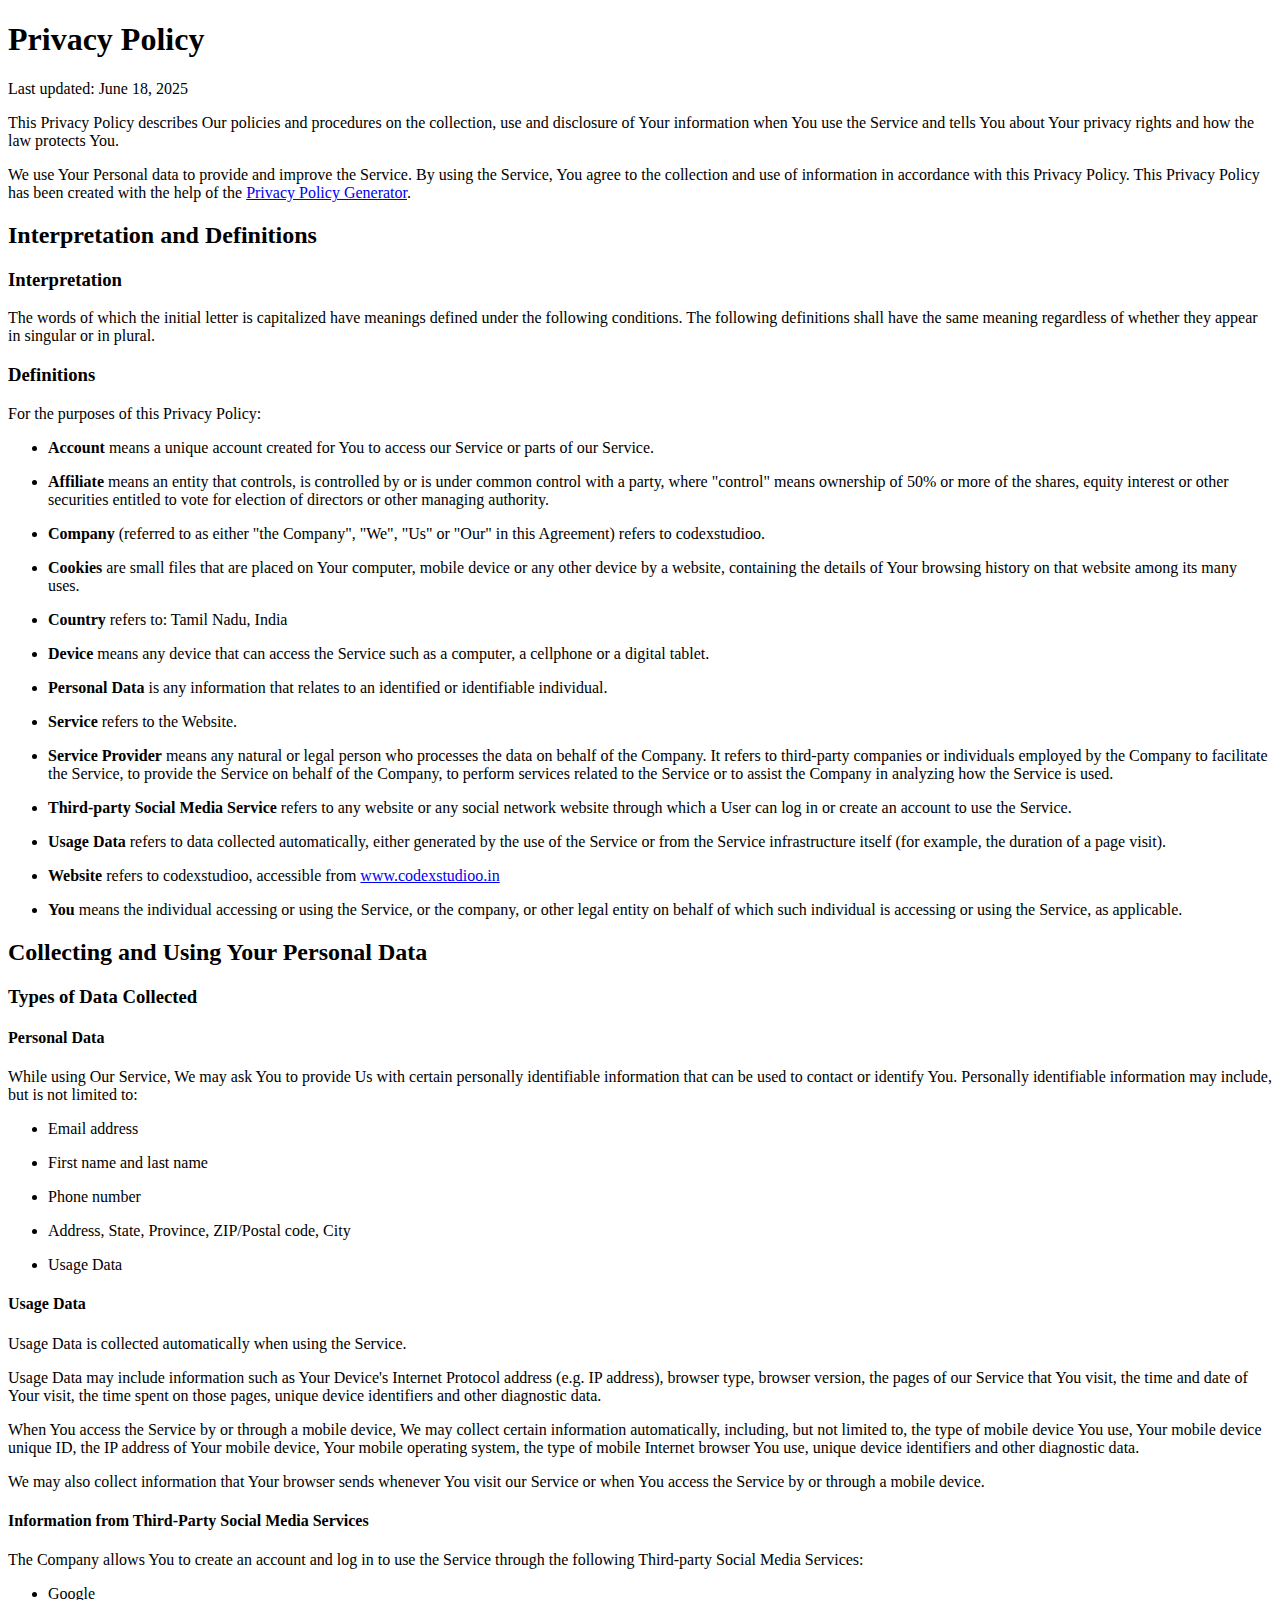
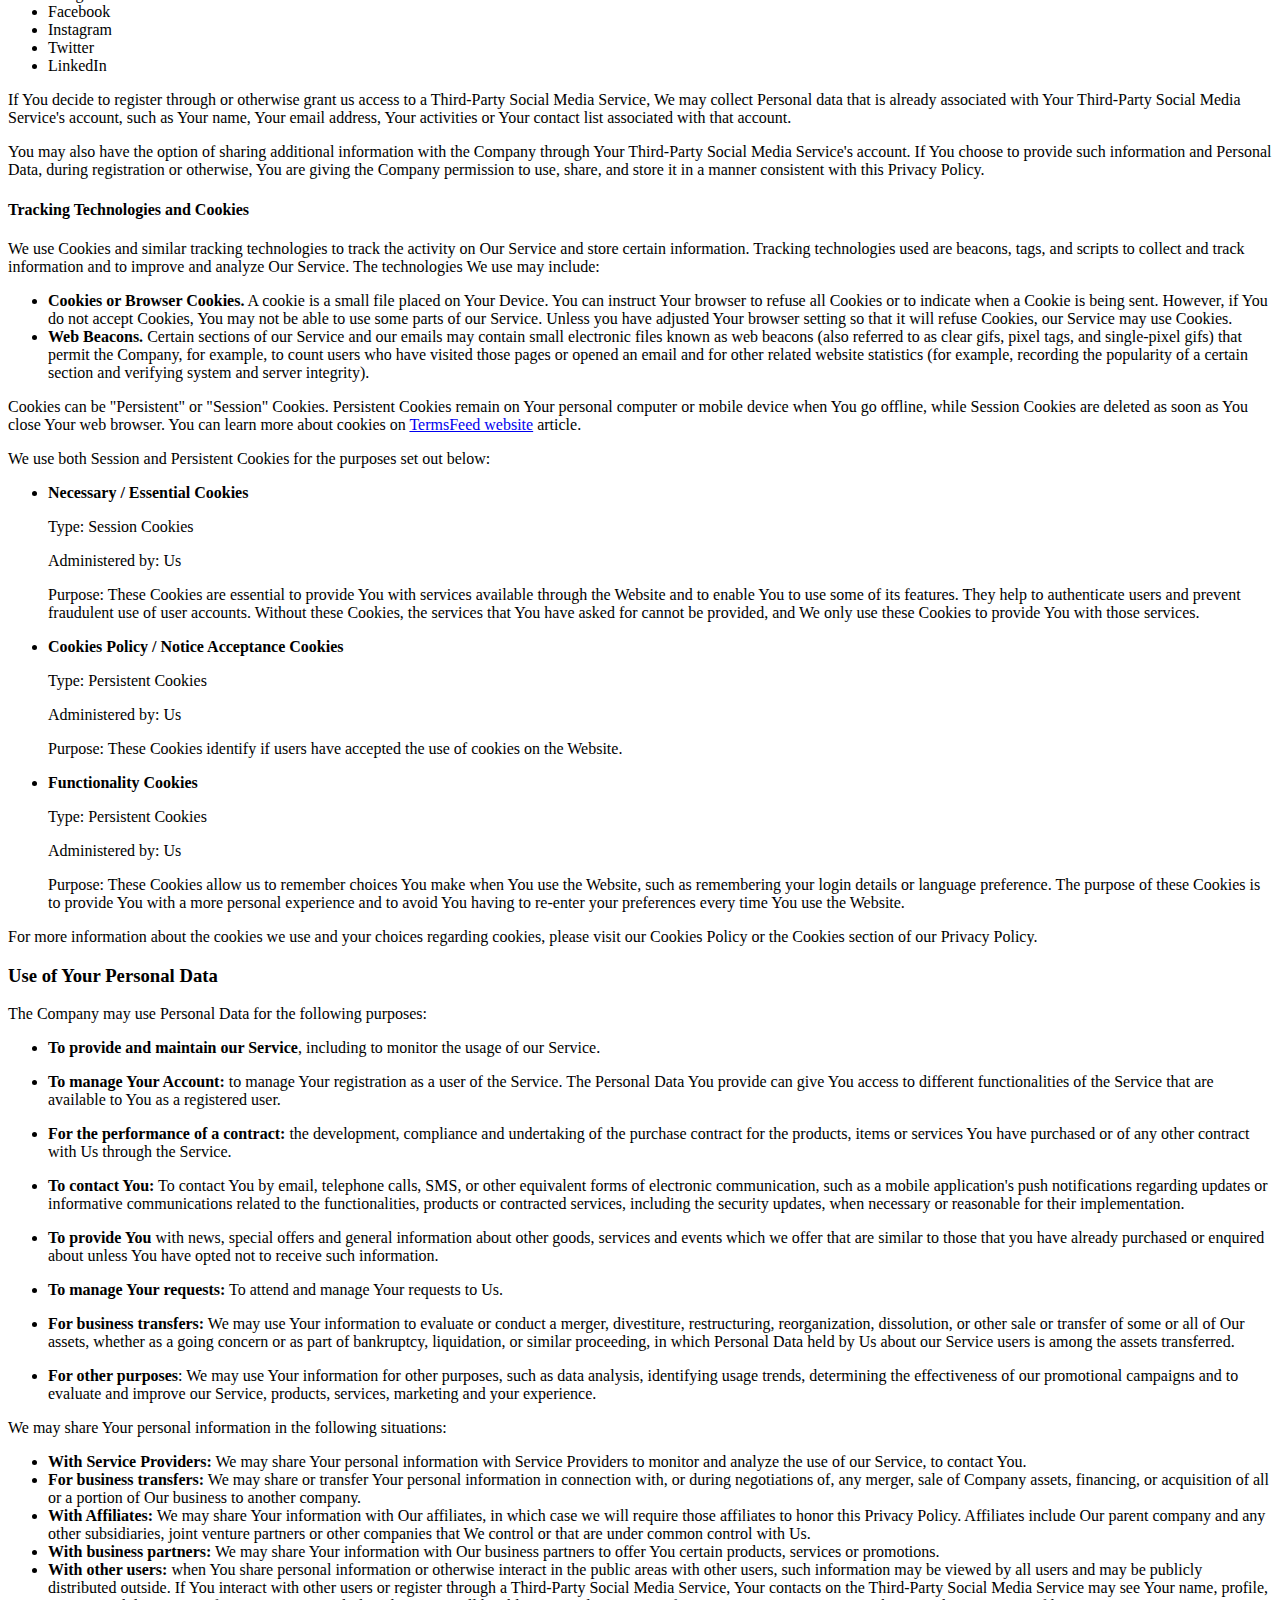
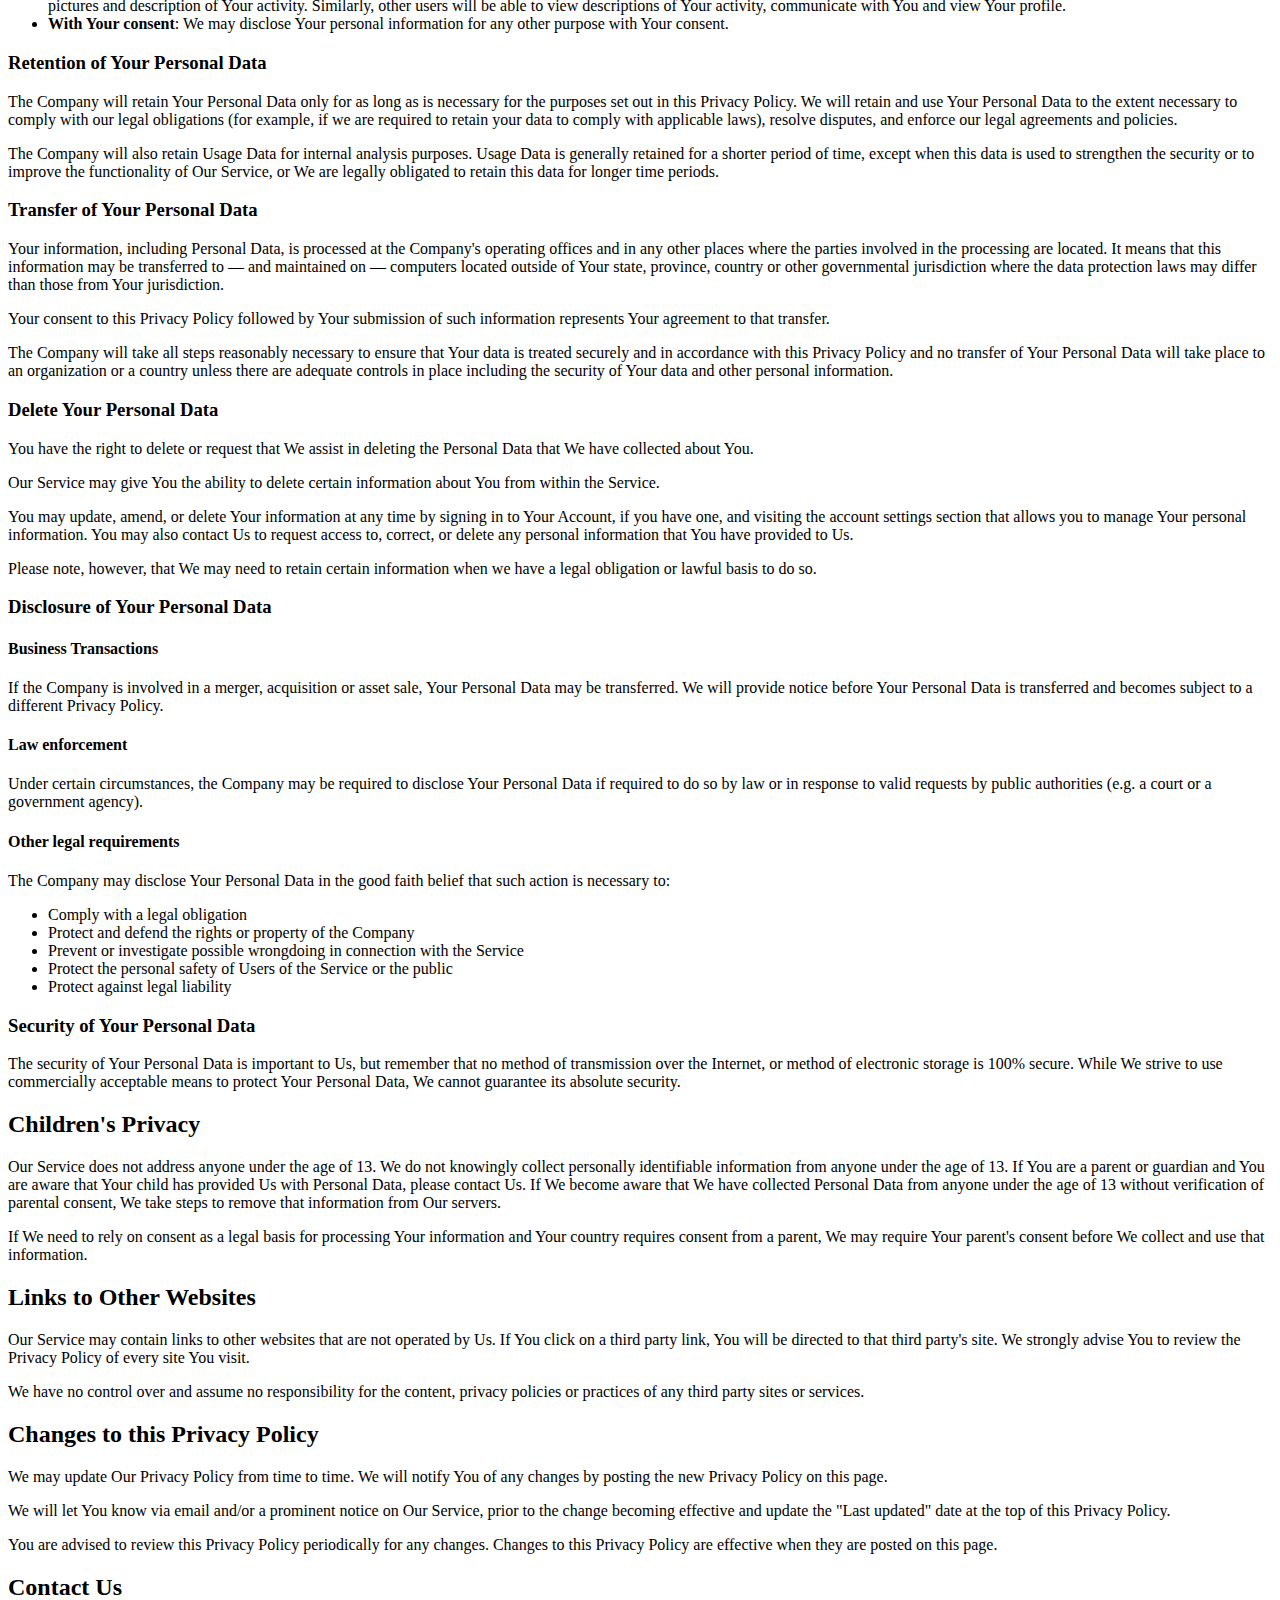
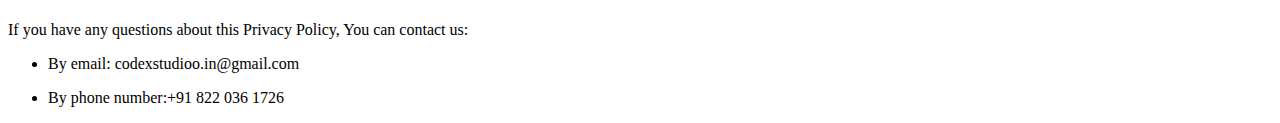
<file: privacy.html>
<!DOCTYPE html>
<html lang="en">

<head>
    <meta charset="UTF-8">
    <meta name="viewport" content="width=device-width, initial-scale=1.0">
    <title>Privacy Policy</title>
    <link rel="icon" href="assets/img/logo.png">
</head>

<body>
    <h1>Privacy Policy</h1>
    <p>Last updated: June 18, 2025</p>
    <p>This Privacy Policy describes Our policies and procedures on the collection, use and disclosure of Your
        information when You use the Service and tells You about Your privacy rights and how the law protects You.</p>
    <p>We use Your Personal data to provide and improve the Service. By using the Service, You agree to the collection
        and use of information in accordance with this Privacy Policy. This Privacy Policy has been created with the
        help of the <a href="https://www.termsfeed.com/privacy-policy-generator/" target="_blank">Privacy Policy
            Generator</a>.</p>
    <h2>Interpretation and Definitions</h2>
    <h3>Interpretation</h3>
    <p>The words of which the initial letter is capitalized have meanings defined under the following conditions. The
        following definitions shall have the same meaning regardless of whether they appear in singular or in plural.
    </p>
    <h3>Definitions</h3>
    <p>For the purposes of this Privacy Policy:</p>
    <ul>
        <li>
            <p><strong>Account</strong> means a unique account created for You to access our Service or parts of our
                Service.</p>
        </li>
        <li>
            <p><strong>Affiliate</strong> means an entity that controls, is controlled by or is under common control
                with a party, where &quot;control&quot; means ownership of 50% or more of the shares, equity interest or
                other securities entitled to vote for election of directors or other managing authority.</p>
        </li>
        <li>
            <p><strong>Company</strong> (referred to as either &quot;the Company&quot;, &quot;We&quot;, &quot;Us&quot;
                or &quot;Our&quot; in this Agreement) refers to codexstudioo.</p>
        </li>
        <li>
            <p><strong>Cookies</strong> are small files that are placed on Your computer, mobile device or any other
                device by a website, containing the details of Your browsing history on that website among its many
                uses.</p>
        </li>
        <li>
            <p><strong>Country</strong> refers to: Tamil Nadu, India</p>
        </li>
        <li>
            <p><strong>Device</strong> means any device that can access the Service such as a computer, a cellphone or a
                digital tablet.</p>
        </li>
        <li>
            <p><strong>Personal Data</strong> is any information that relates to an identified or identifiable
                individual.</p>
        </li>
        <li>
            <p><strong>Service</strong> refers to the Website.</p>
        </li>
        <li>
            <p><strong>Service Provider</strong> means any natural or legal person who processes the data on behalf of
                the Company. It refers to third-party companies or individuals employed by the Company to facilitate the
                Service, to provide the Service on behalf of the Company, to perform services related to the Service or
                to assist the Company in analyzing how the Service is used.</p>
        </li>
        <li>
            <p><strong>Third-party Social Media Service</strong> refers to any website or any social network website
                through which a User can log in or create an account to use the Service.</p>
        </li>
        <li>
            <p><strong>Usage Data</strong> refers to data collected automatically, either generated by the use of the
                Service or from the Service infrastructure itself (for example, the duration of a page visit).</p>
        </li>
        <li>
            <p><strong>Website</strong> refers to codexstudioo, accessible from <a href="www.codexstudioo.in"
                    rel="external nofollow noopener" target="_blank">www.codexstudioo.in</a></p>
        </li>
        <li>
            <p><strong>You</strong> means the individual accessing or using the Service, or the company, or other legal
                entity on behalf of which such individual is accessing or using the Service, as applicable.</p>
        </li>
    </ul>
    <h2>Collecting and Using Your Personal Data</h2>
    <h3>Types of Data Collected</h3>
    <h4>Personal Data</h4>
    <p>While using Our Service, We may ask You to provide Us with certain personally identifiable information that can
        be used to contact or identify You. Personally identifiable information may include, but is not limited to:</p>
    <ul>
        <li>
            <p>Email address</p>
        </li>
        <li>
            <p>First name and last name</p>
        </li>
        <li>
            <p>Phone number</p>
        </li>
        <li>
            <p>Address, State, Province, ZIP/Postal code, City</p>
        </li>
        <li>
            <p>Usage Data</p>
        </li>
    </ul>
    <h4>Usage Data</h4>
    <p>Usage Data is collected automatically when using the Service.</p>
    <p>Usage Data may include information such as Your Device's Internet Protocol address (e.g. IP address), browser
        type, browser version, the pages of our Service that You visit, the time and date of Your visit, the time spent
        on those pages, unique device identifiers and other diagnostic data.</p>
    <p>When You access the Service by or through a mobile device, We may collect certain information automatically,
        including, but not limited to, the type of mobile device You use, Your mobile device unique ID, the IP address
        of Your mobile device, Your mobile operating system, the type of mobile Internet browser You use, unique device
        identifiers and other diagnostic data.</p>
    <p>We may also collect information that Your browser sends whenever You visit our Service or when You access the
        Service by or through a mobile device.</p>
    <h4>Information from Third-Party Social Media Services</h4>
    <p>The Company allows You to create an account and log in to use the Service through the following Third-party
        Social Media Services:</p>
    <ul>
        <li>Google</li>
        <li>Facebook</li>
        <li>Instagram</li>
        <li>Twitter</li>
        <li>LinkedIn</li>
    </ul>
    <p>If You decide to register through or otherwise grant us access to a Third-Party Social Media Service, We may
        collect Personal data that is already associated with Your Third-Party Social Media Service's account, such as
        Your name, Your email address, Your activities or Your contact list associated with that account.</p>
    <p>You may also have the option of sharing additional information with the Company through Your Third-Party Social
        Media Service's account. If You choose to provide such information and Personal Data, during registration or
        otherwise, You are giving the Company permission to use, share, and store it in a manner consistent with this
        Privacy Policy.</p>
    <h4>Tracking Technologies and Cookies</h4>
    <p>We use Cookies and similar tracking technologies to track the activity on Our Service and store certain
        information. Tracking technologies used are beacons, tags, and scripts to collect and track information and to
        improve and analyze Our Service. The technologies We use may include:</p>
    <ul>
        <li><strong>Cookies or Browser Cookies.</strong> A cookie is a small file placed on Your Device. You can
            instruct Your browser to refuse all Cookies or to indicate when a Cookie is being sent. However, if You do
            not accept Cookies, You may not be able to use some parts of our Service. Unless you have adjusted Your
            browser setting so that it will refuse Cookies, our Service may use Cookies.</li>
        <li><strong>Web Beacons.</strong> Certain sections of our Service and our emails may contain small electronic
            files known as web beacons (also referred to as clear gifs, pixel tags, and single-pixel gifs) that permit
            the Company, for example, to count users who have visited those pages or opened an email and for other
            related website statistics (for example, recording the popularity of a certain section and verifying system
            and server integrity).</li>
    </ul>
    <p>Cookies can be &quot;Persistent&quot; or &quot;Session&quot; Cookies. Persistent Cookies remain on Your personal
        computer or mobile device when You go offline, while Session Cookies are deleted as soon as You close Your web
        browser. You can learn more about cookies on <a href="https://www.termsfeed.com/blog/cookies/#What_Are_Cookies"
            target="_blank">TermsFeed website</a> article.</p>
    <p>We use both Session and Persistent Cookies for the purposes set out below:</p>
    <ul>
        <li>
            <p><strong>Necessary / Essential Cookies</strong></p>
            <p>Type: Session Cookies</p>
            <p>Administered by: Us</p>
            <p>Purpose: These Cookies are essential to provide You with services available through the Website and to
                enable You to use some of its features. They help to authenticate users and prevent fraudulent use of
                user accounts. Without these Cookies, the services that You have asked for cannot be provided, and We
                only use these Cookies to provide You with those services.</p>
        </li>
        <li>
            <p><strong>Cookies Policy / Notice Acceptance Cookies</strong></p>
            <p>Type: Persistent Cookies</p>
            <p>Administered by: Us</p>
            <p>Purpose: These Cookies identify if users have accepted the use of cookies on the Website.</p>
        </li>
        <li>
            <p><strong>Functionality Cookies</strong></p>
            <p>Type: Persistent Cookies</p>
            <p>Administered by: Us</p>
            <p>Purpose: These Cookies allow us to remember choices You make when You use the Website, such as
                remembering your login details or language preference. The purpose of these Cookies is to provide You
                with a more personal experience and to avoid You having to re-enter your preferences every time You use
                the Website.</p>
        </li>
    </ul>
    <p>For more information about the cookies we use and your choices regarding cookies, please visit our Cookies Policy
        or the Cookies section of our Privacy Policy.</p>
    <h3>Use of Your Personal Data</h3>
    <p>The Company may use Personal Data for the following purposes:</p>
    <ul>
        <li>
            <p><strong>To provide and maintain our Service</strong>, including to monitor the usage of our Service.</p>
        </li>
        <li>
            <p><strong>To manage Your Account:</strong> to manage Your registration as a user of the Service. The
                Personal Data You provide can give You access to different functionalities of the Service that are
                available to You as a registered user.</p>
        </li>
        <li>
            <p><strong>For the performance of a contract:</strong> the development, compliance and undertaking of the
                purchase contract for the products, items or services You have purchased or of any other contract with
                Us through the Service.</p>
        </li>
        <li>
            <p><strong>To contact You:</strong> To contact You by email, telephone calls, SMS, or other equivalent forms
                of electronic communication, such as a mobile application's push notifications regarding updates or
                informative communications related to the functionalities, products or contracted services, including
                the security updates, when necessary or reasonable for their implementation.</p>
        </li>
        <li>
            <p><strong>To provide You</strong> with news, special offers and general information about other goods,
                services and events which we offer that are similar to those that you have already purchased or enquired
                about unless You have opted not to receive such information.</p>
        </li>
        <li>
            <p><strong>To manage Your requests:</strong> To attend and manage Your requests to Us.</p>
        </li>
        <li>
            <p><strong>For business transfers:</strong> We may use Your information to evaluate or conduct a merger,
                divestiture, restructuring, reorganization, dissolution, or other sale or transfer of some or all of Our
                assets, whether as a going concern or as part of bankruptcy, liquidation, or similar proceeding, in
                which Personal Data held by Us about our Service users is among the assets transferred.</p>
        </li>
        <li>
            <p><strong>For other purposes</strong>: We may use Your information for other purposes, such as data
                analysis, identifying usage trends, determining the effectiveness of our promotional campaigns and to
                evaluate and improve our Service, products, services, marketing and your experience.</p>
        </li>
    </ul>
    <p>We may share Your personal information in the following situations:</p>
    <ul>
        <li><strong>With Service Providers:</strong> We may share Your personal information with Service Providers to
            monitor and analyze the use of our Service, to contact You.</li>
        <li><strong>For business transfers:</strong> We may share or transfer Your personal information in connection
            with, or during negotiations of, any merger, sale of Company assets, financing, or acquisition of all or a
            portion of Our business to another company.</li>
        <li><strong>With Affiliates:</strong> We may share Your information with Our affiliates, in which case we will
            require those affiliates to honor this Privacy Policy. Affiliates include Our parent company and any other
            subsidiaries, joint venture partners or other companies that We control or that are under common control
            with Us.</li>
        <li><strong>With business partners:</strong> We may share Your information with Our business partners to offer
            You certain products, services or promotions.</li>
        <li><strong>With other users:</strong> when You share personal information or otherwise interact in the public
            areas with other users, such information may be viewed by all users and may be publicly distributed outside.
            If You interact with other users or register through a Third-Party Social Media Service, Your contacts on
            the Third-Party Social Media Service may see Your name, profile, pictures and description of Your activity.
            Similarly, other users will be able to view descriptions of Your activity, communicate with You and view
            Your profile.</li>
        <li><strong>With Your consent</strong>: We may disclose Your personal information for any other purpose with
            Your consent.</li>
    </ul>
    <h3>Retention of Your Personal Data</h3>
    <p>The Company will retain Your Personal Data only for as long as is necessary for the purposes set out in this
        Privacy Policy. We will retain and use Your Personal Data to the extent necessary to comply with our legal
        obligations (for example, if we are required to retain your data to comply with applicable laws), resolve
        disputes, and enforce our legal agreements and policies.</p>
    <p>The Company will also retain Usage Data for internal analysis purposes. Usage Data is generally retained for a
        shorter period of time, except when this data is used to strengthen the security or to improve the functionality
        of Our Service, or We are legally obligated to retain this data for longer time periods.</p>
    <h3>Transfer of Your Personal Data</h3>
    <p>Your information, including Personal Data, is processed at the Company's operating offices and in any other
        places where the parties involved in the processing are located. It means that this information may be
        transferred to — and maintained on — computers located outside of Your state, province, country or other
        governmental jurisdiction where the data protection laws may differ than those from Your jurisdiction.</p>
    <p>Your consent to this Privacy Policy followed by Your submission of such information represents Your agreement to
        that transfer.</p>
    <p>The Company will take all steps reasonably necessary to ensure that Your data is treated securely and in
        accordance with this Privacy Policy and no transfer of Your Personal Data will take place to an organization or
        a country unless there are adequate controls in place including the security of Your data and other personal
        information.</p>
    <h3>Delete Your Personal Data</h3>
    <p>You have the right to delete or request that We assist in deleting the Personal Data that We have collected about
        You.</p>
    <p>Our Service may give You the ability to delete certain information about You from within the Service.</p>
    <p>You may update, amend, or delete Your information at any time by signing in to Your Account, if you have one, and
        visiting the account settings section that allows you to manage Your personal information. You may also contact
        Us to request access to, correct, or delete any personal information that You have provided to Us.</p>
    <p>Please note, however, that We may need to retain certain information when we have a legal obligation or lawful
        basis to do so.</p>
    <h3>Disclosure of Your Personal Data</h3>
    <h4>Business Transactions</h4>
    <p>If the Company is involved in a merger, acquisition or asset sale, Your Personal Data may be transferred. We will
        provide notice before Your Personal Data is transferred and becomes subject to a different Privacy Policy.</p>
    <h4>Law enforcement</h4>
    <p>Under certain circumstances, the Company may be required to disclose Your Personal Data if required to do so by
        law or in response to valid requests by public authorities (e.g. a court or a government agency).</p>
    <h4>Other legal requirements</h4>
    <p>The Company may disclose Your Personal Data in the good faith belief that such action is necessary to:</p>
    <ul>
        <li>Comply with a legal obligation</li>
        <li>Protect and defend the rights or property of the Company</li>
        <li>Prevent or investigate possible wrongdoing in connection with the Service</li>
        <li>Protect the personal safety of Users of the Service or the public</li>
        <li>Protect against legal liability</li>
    </ul>
    <h3>Security of Your Personal Data</h3>
    <p>The security of Your Personal Data is important to Us, but remember that no method of transmission over the
        Internet, or method of electronic storage is 100% secure. While We strive to use commercially acceptable means
        to protect Your Personal Data, We cannot guarantee its absolute security.</p>
    <h2>Children's Privacy</h2>
    <p>Our Service does not address anyone under the age of 13. We do not knowingly collect personally identifiable
        information from anyone under the age of 13. If You are a parent or guardian and You are aware that Your child
        has provided Us with Personal Data, please contact Us. If We become aware that We have collected Personal Data
        from anyone under the age of 13 without verification of parental consent, We take steps to remove that
        information from Our servers.</p>
    <p>If We need to rely on consent as a legal basis for processing Your information and Your country requires consent
        from a parent, We may require Your parent's consent before We collect and use that information.</p>
    <h2>Links to Other Websites</h2>
    <p>Our Service may contain links to other websites that are not operated by Us. If You click on a third party link,
        You will be directed to that third party's site. We strongly advise You to review the Privacy Policy of every
        site You visit.</p>
    <p>We have no control over and assume no responsibility for the content, privacy policies or practices of any third
        party sites or services.</p>
    <h2>Changes to this Privacy Policy</h2>
    <p>We may update Our Privacy Policy from time to time. We will notify You of any changes by posting the new Privacy
        Policy on this page.</p>
    <p>We will let You know via email and/or a prominent notice on Our Service, prior to the change becoming effective
        and update the &quot;Last updated&quot; date at the top of this Privacy Policy.</p>
    <p>You are advised to review this Privacy Policy periodically for any changes. Changes to this Privacy Policy are
        effective when they are posted on this page.</p>
    <h2>Contact Us</h2>
    <p>If you have any questions about this Privacy Policy, You can contact us:</p>
    <ul>
        <li>
            <p>By email: codexstudioo.in@gmail.com</p>
        </li>
        <li>
            <p>By phone number:+91 822 036 1726</p>
        </li>
    </ul>
</body>

</html>
</file>
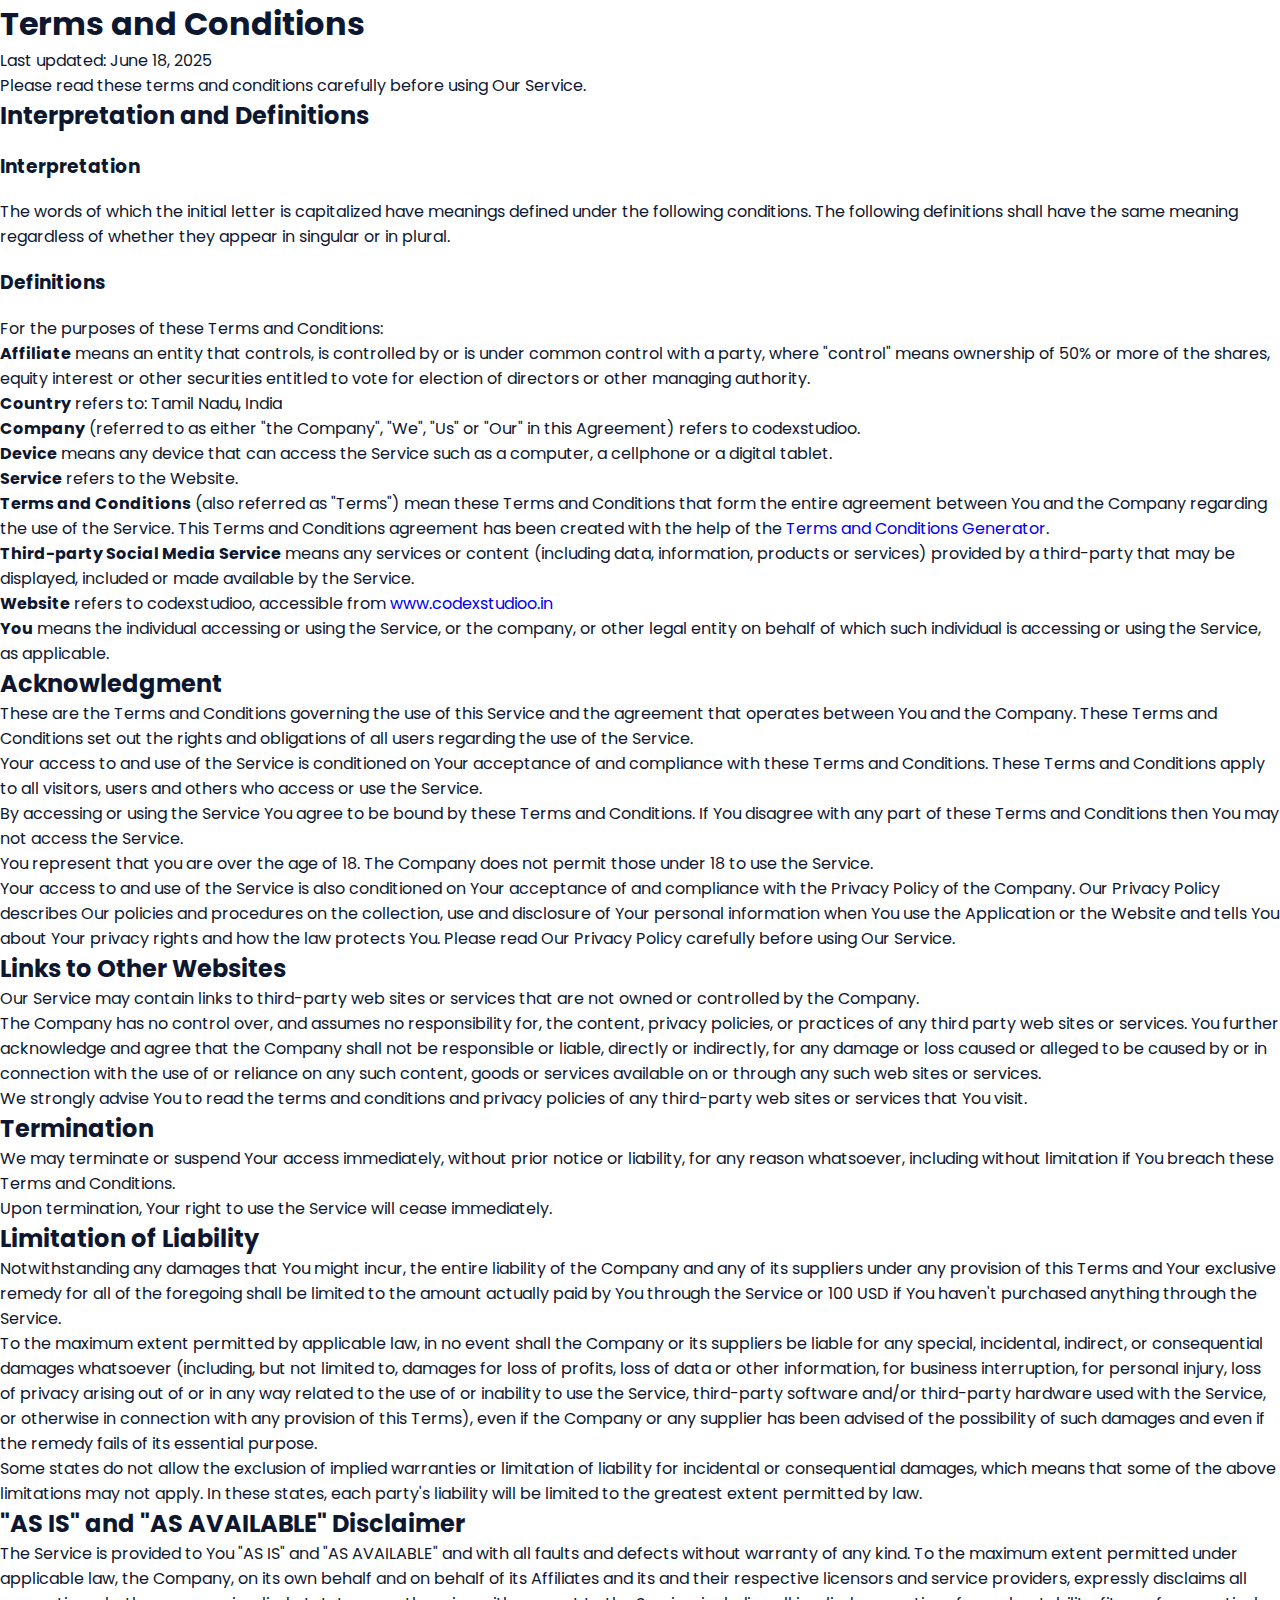
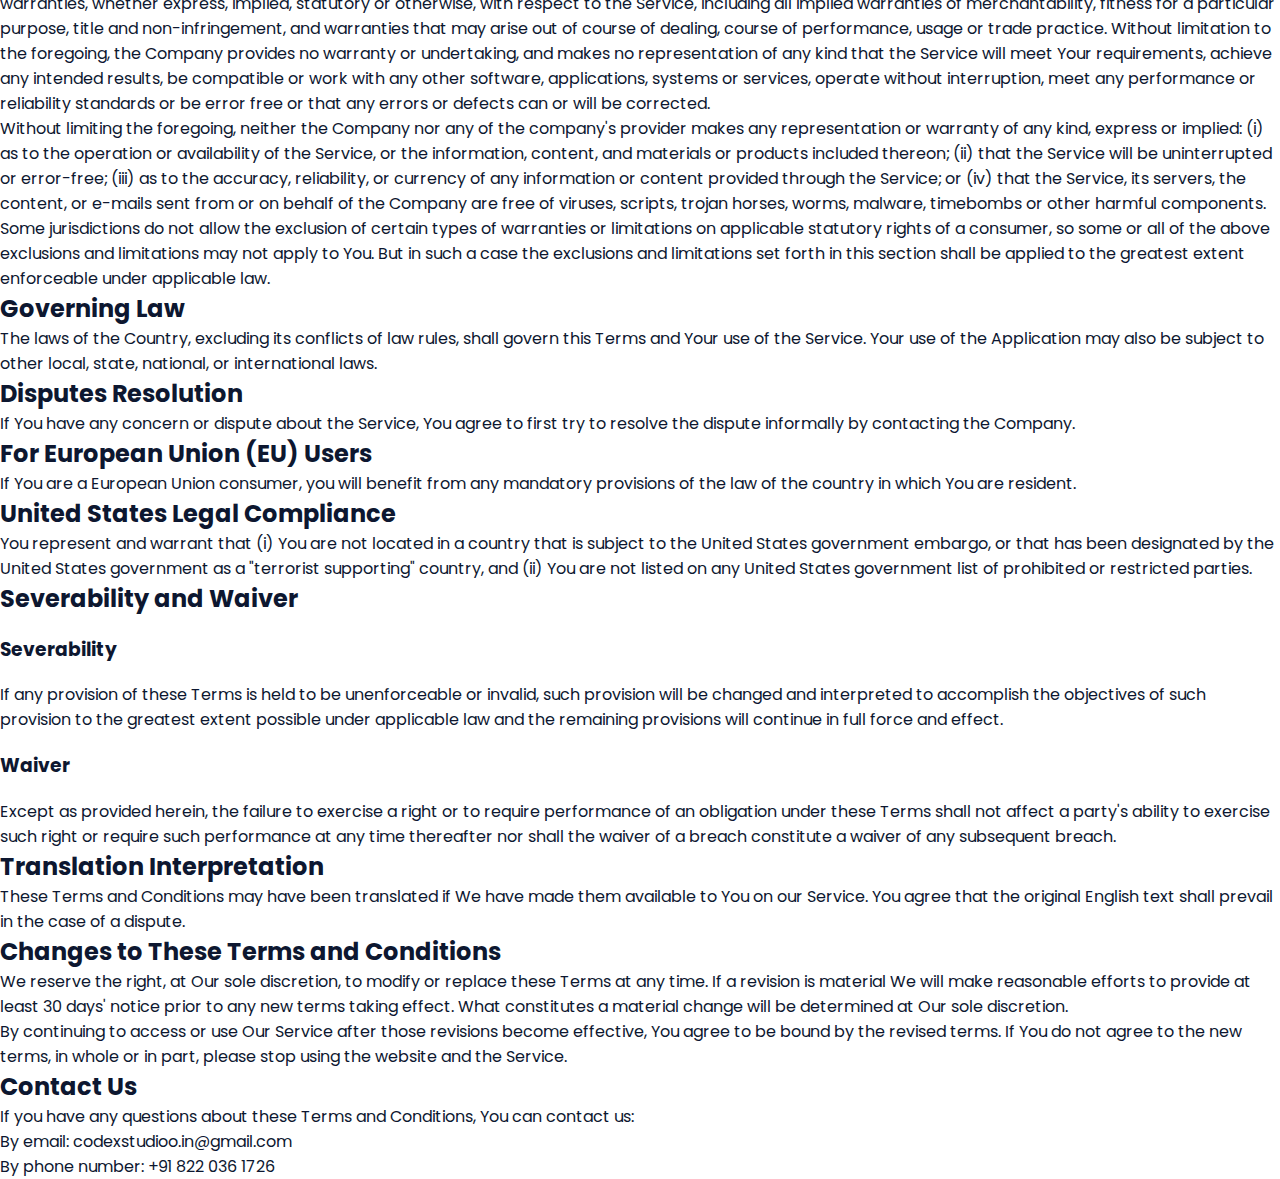
<file: terms.html>
<!DOCTYPE html>
<html lang="en">

<head>
    <meta charset="UTF-8">
    <meta name="viewport" content="width=device-width, initial-scale=1.0">
    <title>Terms and conditions</title>
    <link rel="stylesheet" href="assets/css/styles.css">
    <link rel="icon" href="assets/img/logo.png">
</head>

<body>
    <h1>Terms and Conditions</h1>
    <p>Last updated: June 18, 2025</p>
    <p>Please read these terms and conditions carefully before using Our Service.</p>
    <h2>Interpretation and Definitions</h2>
    <h3>Interpretation</h3>
    <p>The words of which the initial letter is capitalized have meanings defined under the following conditions. The
        following definitions shall have the same meaning regardless of whether they appear in singular or in plural.
    </p>
    <h3>Definitions</h3>
    <p>For the purposes of these Terms and Conditions:</p>
    <ul>
        <li>
            <p><strong>Affiliate</strong> means an entity that controls, is controlled by or is under common control
                with a party, where &quot;control&quot; means ownership of 50% or more of the shares, equity interest or
                other securities entitled to vote for election of directors or other managing authority.</p>
        </li>
        <li>
            <p><strong>Country</strong> refers to: Tamil Nadu, India</p>
        </li>
        <li>
            <p><strong>Company</strong> (referred to as either &quot;the Company&quot;, &quot;We&quot;, &quot;Us&quot;
                or &quot;Our&quot; in this Agreement) refers to codexstudioo.</p>
        </li>
        <li>
            <p><strong>Device</strong> means any device that can access the Service such as a computer, a cellphone or a
                digital tablet.</p>
        </li>
        <li>
            <p><strong>Service</strong> refers to the Website.</p>
        </li>
        <li>
            <p><strong>Terms and Conditions</strong> (also referred as &quot;Terms&quot;) mean these Terms and
                Conditions that form the entire agreement between You and the Company regarding the use of the Service.
                This Terms and Conditions agreement has been created with the help of the <a
                    href="https://www.termsfeed.com/terms-conditions-generator/" target="_blank">Terms and Conditions
                    Generator</a>.</p>
        </li>
        <li>
            <p><strong>Third-party Social Media Service</strong> means any services or content (including data,
                information, products or services) provided by a third-party that may be displayed, included or made
                available by the Service.</p>
        </li>
        <li>
            <p><strong>Website</strong> refers to codexstudioo, accessible from <a href="www.codexstudioo.in"
                    rel="external nofollow noopener" target="_blank">www.codexstudioo.in</a></p>
        </li>
        <li>
            <p><strong>You</strong> means the individual accessing or using the Service, or the company, or other legal
                entity on behalf of which such individual is accessing or using the Service, as applicable.</p>
        </li>
    </ul>
    <h2>Acknowledgment</h2>
    <p>These are the Terms and Conditions governing the use of this Service and the agreement that operates between You
        and the Company. These Terms and Conditions set out the rights and obligations of all users regarding the use of
        the Service.</p>
    <p>Your access to and use of the Service is conditioned on Your acceptance of and compliance with these Terms and
        Conditions. These Terms and Conditions apply to all visitors, users and others who access or use the Service.
    </p>
    <p>By accessing or using the Service You agree to be bound by these Terms and Conditions. If You disagree with any
        part of these Terms and Conditions then You may not access the Service.</p>
    <p>You represent that you are over the age of 18. The Company does not permit those under 18 to use the Service.</p>
    <p>Your access to and use of the Service is also conditioned on Your acceptance of and compliance with the Privacy
        Policy of the Company. Our Privacy Policy describes Our policies and procedures on the collection, use and
        disclosure of Your personal information when You use the Application or the Website and tells You about Your
        privacy rights and how the law protects You. Please read Our Privacy Policy carefully before using Our Service.
    </p>
    <h2>Links to Other Websites</h2>
    <p>Our Service may contain links to third-party web sites or services that are not owned or controlled by the
        Company.</p>
    <p>The Company has no control over, and assumes no responsibility for, the content, privacy policies, or practices
        of any third party web sites or services. You further acknowledge and agree that the Company shall not be
        responsible or liable, directly or indirectly, for any damage or loss caused or alleged to be caused by or in
        connection with the use of or reliance on any such content, goods or services available on or through any such
        web sites or services.</p>
    <p>We strongly advise You to read the terms and conditions and privacy policies of any third-party web sites or
        services that You visit.</p>
    <h2>Termination</h2>
    <p>We may terminate or suspend Your access immediately, without prior notice or liability, for any reason
        whatsoever, including without limitation if You breach these Terms and Conditions.</p>
    <p>Upon termination, Your right to use the Service will cease immediately.</p>
    <h2>Limitation of Liability</h2>
    <p>Notwithstanding any damages that You might incur, the entire liability of the Company and any of its suppliers
        under any provision of this Terms and Your exclusive remedy for all of the foregoing shall be limited to the
        amount actually paid by You through the Service or 100 USD if You haven't purchased anything through the
        Service.</p>
    <p>To the maximum extent permitted by applicable law, in no event shall the Company or its suppliers be liable for
        any special, incidental, indirect, or consequential damages whatsoever (including, but not limited to, damages
        for loss of profits, loss of data or other information, for business interruption, for personal injury, loss of
        privacy arising out of or in any way related to the use of or inability to use the Service, third-party software
        and/or third-party hardware used with the Service, or otherwise in connection with any provision of this Terms),
        even if the Company or any supplier has been advised of the possibility of such damages and even if the remedy
        fails of its essential purpose.</p>
    <p>Some states do not allow the exclusion of implied warranties or limitation of liability for incidental or
        consequential damages, which means that some of the above limitations may not apply. In these states, each
        party's liability will be limited to the greatest extent permitted by law.</p>
    <h2>&quot;AS IS&quot; and &quot;AS AVAILABLE&quot; Disclaimer</h2>
    <p>The Service is provided to You &quot;AS IS&quot; and &quot;AS AVAILABLE&quot; and with all faults and defects
        without warranty of any kind. To the maximum extent permitted under applicable law, the Company, on its own
        behalf and on behalf of its Affiliates and its and their respective licensors and service providers, expressly
        disclaims all warranties, whether express, implied, statutory or otherwise, with respect to the Service,
        including all implied warranties of merchantability, fitness for a particular purpose, title and
        non-infringement, and warranties that may arise out of course of dealing, course of performance, usage or trade
        practice. Without limitation to the foregoing, the Company provides no warranty or undertaking, and makes no
        representation of any kind that the Service will meet Your requirements, achieve any intended results, be
        compatible or work with any other software, applications, systems or services, operate without interruption,
        meet any performance or reliability standards or be error free or that any errors or defects can or will be
        corrected.</p>
    <p>Without limiting the foregoing, neither the Company nor any of the company's provider makes any representation or
        warranty of any kind, express or implied: (i) as to the operation or availability of the Service, or the
        information, content, and materials or products included thereon; (ii) that the Service will be uninterrupted or
        error-free; (iii) as to the accuracy, reliability, or currency of any information or content provided through
        the Service; or (iv) that the Service, its servers, the content, or e-mails sent from or on behalf of the
        Company are free of viruses, scripts, trojan horses, worms, malware, timebombs or other harmful components.</p>
    <p>Some jurisdictions do not allow the exclusion of certain types of warranties or limitations on applicable
        statutory rights of a consumer, so some or all of the above exclusions and limitations may not apply to You. But
        in such a case the exclusions and limitations set forth in this section shall be applied to the greatest extent
        enforceable under applicable law.</p>
    <h2>Governing Law</h2>
    <p>The laws of the Country, excluding its conflicts of law rules, shall govern this Terms and Your use of the
        Service. Your use of the Application may also be subject to other local, state, national, or international laws.
    </p>
    <h2>Disputes Resolution</h2>
    <p>If You have any concern or dispute about the Service, You agree to first try to resolve the dispute informally by
        contacting the Company.</p>
    <h2>For European Union (EU) Users</h2>
    <p>If You are a European Union consumer, you will benefit from any mandatory provisions of the law of the country in
        which You are resident.</p>
    <h2>United States Legal Compliance</h2>
    <p>You represent and warrant that (i) You are not located in a country that is subject to the United States
        government embargo, or that has been designated by the United States government as a &quot;terrorist
        supporting&quot; country, and (ii) You are not listed on any United States government list of prohibited or
        restricted parties.</p>
    <h2>Severability and Waiver</h2>
    <h3>Severability</h3>
    <p>If any provision of these Terms is held to be unenforceable or invalid, such provision will be changed and
        interpreted to accomplish the objectives of such provision to the greatest extent possible under applicable law
        and the remaining provisions will continue in full force and effect.</p>
    <h3>Waiver</h3>
    <p>Except as provided herein, the failure to exercise a right or to require performance of an obligation under these
        Terms shall not affect a party's ability to exercise such right or require such performance at any time
        thereafter nor shall the waiver of a breach constitute a waiver of any subsequent breach.</p>
    <h2>Translation Interpretation</h2>
    <p>These Terms and Conditions may have been translated if We have made them available to You on our Service.
        You agree that the original English text shall prevail in the case of a dispute.</p>
    <h2>Changes to These Terms and Conditions</h2>
    <p>We reserve the right, at Our sole discretion, to modify or replace these Terms at any time. If a revision is
        material We will make reasonable efforts to provide at least 30 days' notice prior to any new terms taking
        effect. What constitutes a material change will be determined at Our sole discretion.</p>
    <p>By continuing to access or use Our Service after those revisions become effective, You agree to be bound by the
        revised terms. If You do not agree to the new terms, in whole or in part, please stop using the website and the
        Service.</p>
    <h2>Contact Us</h2>
    <p>If you have any questions about these Terms and Conditions, You can contact us:</p>
    <ul>
        <li>
            <p>By email: codexstudioo.in@gmail.com</p>
        </li>
        <li>
            <p>By phone number: +91 822 036 1726</p>
        </li>
    </ul>
</body>

</html>
</file>
<file: assets/css/styles.css>
/*===== GOOGLE FONTS =====*/
@import url("https://fonts.googleapis.com/css2?family=Poppins:wght@400;600;700&display=swap");
/*===== VARIABLES CSS =====*/
:root {
  --header-height: 3rem;
  --font-semi: 600;
  /*===== Colores =====*/
  /*Purple 260 - Red 355 - Blue 224 - Pink 340*/
  /* HSL color mode */
  --hue-color: 224;
  --first-color: hsl(var(--hue-color), 89%, 60%);
  --second-color: hsl(var(--hue-color), 56%, 12%);
  /*===== Fuente y tipografia =====*/
  --body-font: 'Poppins', sans-serif;
  --big-font-size: 2rem;
  --h2-font-size: 1.25rem;
  --normal-font-size: .938rem;
  --smaller-font-size: .75rem;
  /*===== Margenes =====*/
  --mb-2: 1rem;
  --mb-4: 2rem;
  --mb-5: 2.5rem;
  --mb-6: 3rem;
  /*===== z index =====*/
  --z-back: -10;
  --z-fixed: 100;
}

@media screen and (min-width: 968px) {
  :root {
    --big-font-size: 3.5rem;
    --h2-font-size: 2rem;
    --normal-font-size: 1rem;
    --smaller-font-size: .875rem;
  }
}

/*===== BASE =====*/
*, ::before, ::after {
  box-sizing: border-box;
}

html {
  scroll-behavior: smooth;
}

body {
  margin: var(--header-height) 0 0 0;
  font-family: var(--body-font);
  font-size: var(--normal-font-size);
  color: var(--second-color);
}

h1, h2, p {
  margin: 0;
}

ul {
  margin: 0;
  padding: 0;
  list-style: none;
}

a {
  text-decoration: none;
}

img {
  max-width: 100%;
  height: auto;
  display: block;
}

/*===== CLASS CSS ===== */
.section-title {
  position: relative;
  font-size: var(--h2-font-size);
  color: var(--first-color);
  margin-top: var(--mb-2);
  margin-bottom: var(--mb-4);
  text-align: center;
}

.section-title::after {
  position: absolute;
  content: '';
  width: 64px;
  height: 0.18rem;
  left: 0;
  right: 0;
  margin: auto;
  top: 2rem;
  background-color: var(--first-color);
}

.section {
  padding-top: 3rem;
  padding-bottom: 2rem;
}

/*===== LAYOUT =====*/
.bd-grid {
  max-width: 1024px;
  display: grid;
  margin-left: var(--mb-2);
  margin-right: var(--mb-2);
}

.l-header {
  width: 100%;
  position: fixed;
  top: 0;
  left: 0;
  z-index: var(--z-fixed);
  background-color: #fff;
  box-shadow: 0 1px 4px rgba(146, 161, 176, 0.15);
}

/*===== NAV =====*/
.nav {
  height: var(--header-height);
  display: flex;
  justify-content: space-between;
  align-items: center;
  font-weight: var(--font-semi);
}

@media screen and (max-width: 767px) {
  .nav__menu {
    position: fixed;
    top: var(--header-height);
    right: -100%;
    width: 80%;
    height: 100%;
    padding: 2rem;
    background-color: var(--second-color);
    transition: .5s;
  }
}

.nav__item {
  margin-bottom: var(--mb-4);
}

.nav__link {
  position: relative;
  color: #fff;
}

.nav__link:hover {
  position: relative;
}

.nav__link:hover::after {
  position: absolute;
  content: '';
  width: 100%;
  height: 0.18rem;
  left: 0;
  top: 2rem;
  background-color: var(--first-color);
}

.nav__logo {
  color: var(--second-color);
}

.nav__toggle {
  color: var(--second-color);
  font-size: 1.5rem;
  cursor: pointer;
}

/*Active menu*/
.active::after {
  position: absolute;
  content: '';
  width: 100%;
  height: 0.18rem;
  left: 0;
  top: 2rem;
  background-color: var(--first-color);
}

/*=== Show menu ===*/
.show {
  right: 0;
}

/*===== HOME =====*/
.home {
  position: relative;
  row-gap: 5rem;
  padding: 4rem 0 5rem;
}

.home__data {
  align-self: center;
}

.home__title {
  font-size: var(--big-font-size);
  margin-bottom: var(--mb-5);
}

.home__title-color {
  color: var(--first-color);
}

.home__social {
  display: flex;
  flex-direction: column;
}

.home__social-icon {
  width: max-content;
  margin-bottom: var(--mb-2);
  font-size: 1.5rem;
  color: var(--second-color);
}

.home__social-icon:hover {
  color: var(--first-color);
}

.home__img {
  position: absolute;
  right: 0;
  bottom: 0;
  width: 260px;
}

.home__blob {
  fill: var(--first-color);
}

.home__blob-img {
  width: 360px;
}

/*BUTTONS*/
.button {
  display: inline-block;
  background-color: var(--first-color);
  color: #fff;
  padding: .75rem 2.5rem;
  font-weight: var(--font-semi);
  border-radius: .5rem;
  transition: .3s;
}

.button:hover {
  box-shadow: 0px 10px 36px rgba(0, 0, 0, 0.15);
}

/* ===== ABOUT =====*/
.about__container {
  row-gap: 2rem;
  text-align: center;
}

.about__subtitle {
  margin-bottom: var(--mb-2);
}

.about__img {
  justify-self: center;
}

.about__img img {
  width: 200px;
  border-radius: .5rem;
}

/* ===== SKILLS =====*/
.skills__container {
  row-gap: 2rem;
  text-align: center;
}

.skills__subtitle {
  margin-bottom: var(--mb-2);
}

.skills__text {
  margin-bottom: var(--mb-4);
}

.skills__data {
  display: flex;
  justify-content: space-between;
  align-items: center;
  position: relative;
  font-weight: var(--font-semi);
  padding: .5rem 1rem;
  margin-bottom: var(--mb-4);
  border-radius: .5rem;
  box-shadow: 0px 4px 25px rgba(14, 36, 49, 0.15);
}

.skills__icon {
  font-size: 2rem;
  margin-right: var(--mb-2);
  color: var(--first-color);
}

.skills__names {
  display: flex;
  align-items: center;
}

.skills__bar {
  position: absolute;
  left: 0;
  bottom: 0;
  background-color: var(--first-color);
  height: .25rem;
  border-radius: .5rem;
  z-index: var(--z-back);
}

.skills__html {
  width: 95%;
}

.skills__css {
  width: 85%;
}

.skills__js {
  width: 35%;
}

.skills__ux {
  width: 0%;
}

.skills__img {
  border-radius: .5rem;
}

/* ===== WORK =====*/
.work__container {
  row-gap: 2rem;
}

.work__img {
  box-shadow: 0px 4px 25px rgba(14, 36, 49, 0.15);
  border-radius: .5rem;
  overflow: hidden;
}

.work__img img {
  transition: 1s;
}

.work__img img:hover {
  transform: scale(1.1);
}

/* ===== CONTACT =====*/
.contact__input {
  width: 100%;
  font-size: var(--normal-font-size);
  font-weight: var(--font-semi);
  padding: 1rem;
  border-radius: .5rem;
  border: 1.5px solid var(--second-color);
  outline: none;
  margin-bottom: var(--mb-4);
  resize: none;
}

.contact__button {
  display: block;
  border: none;
  outline: none;
  font-size: var(--normal-font-size);
  cursor: pointer;
  margin-left: auto;
}

/* ===== FOOTER =====*/
.footer {
  background-color: var(--second-color);
  color: #fff;
  text-align: center;
  font-weight: var(--font-semi);
  padding: 2rem 0;
}

.footer__title {
  font-size: 2rem;
  margin-bottom: var(--mb-4);
}

.footer__social {
  margin-bottom: var(--mb-4);
}

.footer__icon {
  font-size: 1.5rem;
  color: #fff;
  margin: 0 var(--mb-2);
}

.footer__copy {
  font-size: var(--smaller-font-size);
}

/* ===== MEDIA QUERIES=====*/
@media screen and (max-width: 320px) {
  .home {
    row-gap: 2rem;
  }
  .home__img {
    width: 200px;
  }
}

@media screen and (min-width: 576px) {
  .home {
    padding: 4rem 0 2rem;
  }
  .home__social {
    padding-top: 0;
    padding-bottom: 2.5rem;
    flex-direction: row;
    align-self: flex-end;
  }
  .home__social-icon {
    margin-bottom: 0;
    margin-right: var(--mb-4);
  }
  .home__img {
    width: 300px;
    bottom: 25%;
  }
  .about__container {
    grid-template-columns: repeat(2, 1fr);
    align-items: center;
    text-align: initial;
  }
  .skills__container {
    grid-template-columns: .7fr;
    justify-content: center;
    column-gap: 1rem;
  }
  .work__container {
    grid-template-columns: repeat(2, 1fr);
    column-gap: 2rem;
    padding-top: 2rem;
  }
  .contact__form {
    width: 360px;
    padding-top: 2rem;
  }
  .contact__container {
    justify-items: center;
  }
}

@media screen and (min-width: 768px) {
  body {
    margin: 0;
  }
  .section {
    padding-top: 4rem;
    padding-bottom: 3rem;
  }
  .section-title {
    margin-bottom: var(--mb-6);
  }
  .section-title::after {
    width: 80px;
    top: 3rem;
  }
  .nav {
    height: calc(var(--header-height) + 1.5rem);
  }
  .nav__list {
    display: flex;
    padding-top: 0;
  }
  .nav__item {
    margin-left: var(--mb-6);
    margin-bottom: 0;
  }
  .nav__toggle {
    display: none;
  }
  .nav__link {
    color: var(--second-color);
  }
  .home {
    padding: 8rem 0 2rem;
  }
  .home__img {
    width: 400px;
    bottom: 10%;
  }
  .about__container {
    padding-top: 2rem;
  }
  .about__img img {
    width: 300px;
  }
  .skills__container {
    grid-template-columns: repeat(2, 1fr);
    column-gap: 2rem;
    align-items: center;
    text-align: initial;
  }
  .work__container {
    grid-template-columns: repeat(3, 1fr);
    column-gap: 2rem;
  }
}

@media screen and (min-width: 992px) {
  .bd-grid {
    margin-left: auto;
    margin-right: auto;
  }
  .home {
    padding: 10rem 0 2rem;
  }
  .home__img {
    width: 450px;
  }
}
</file>
